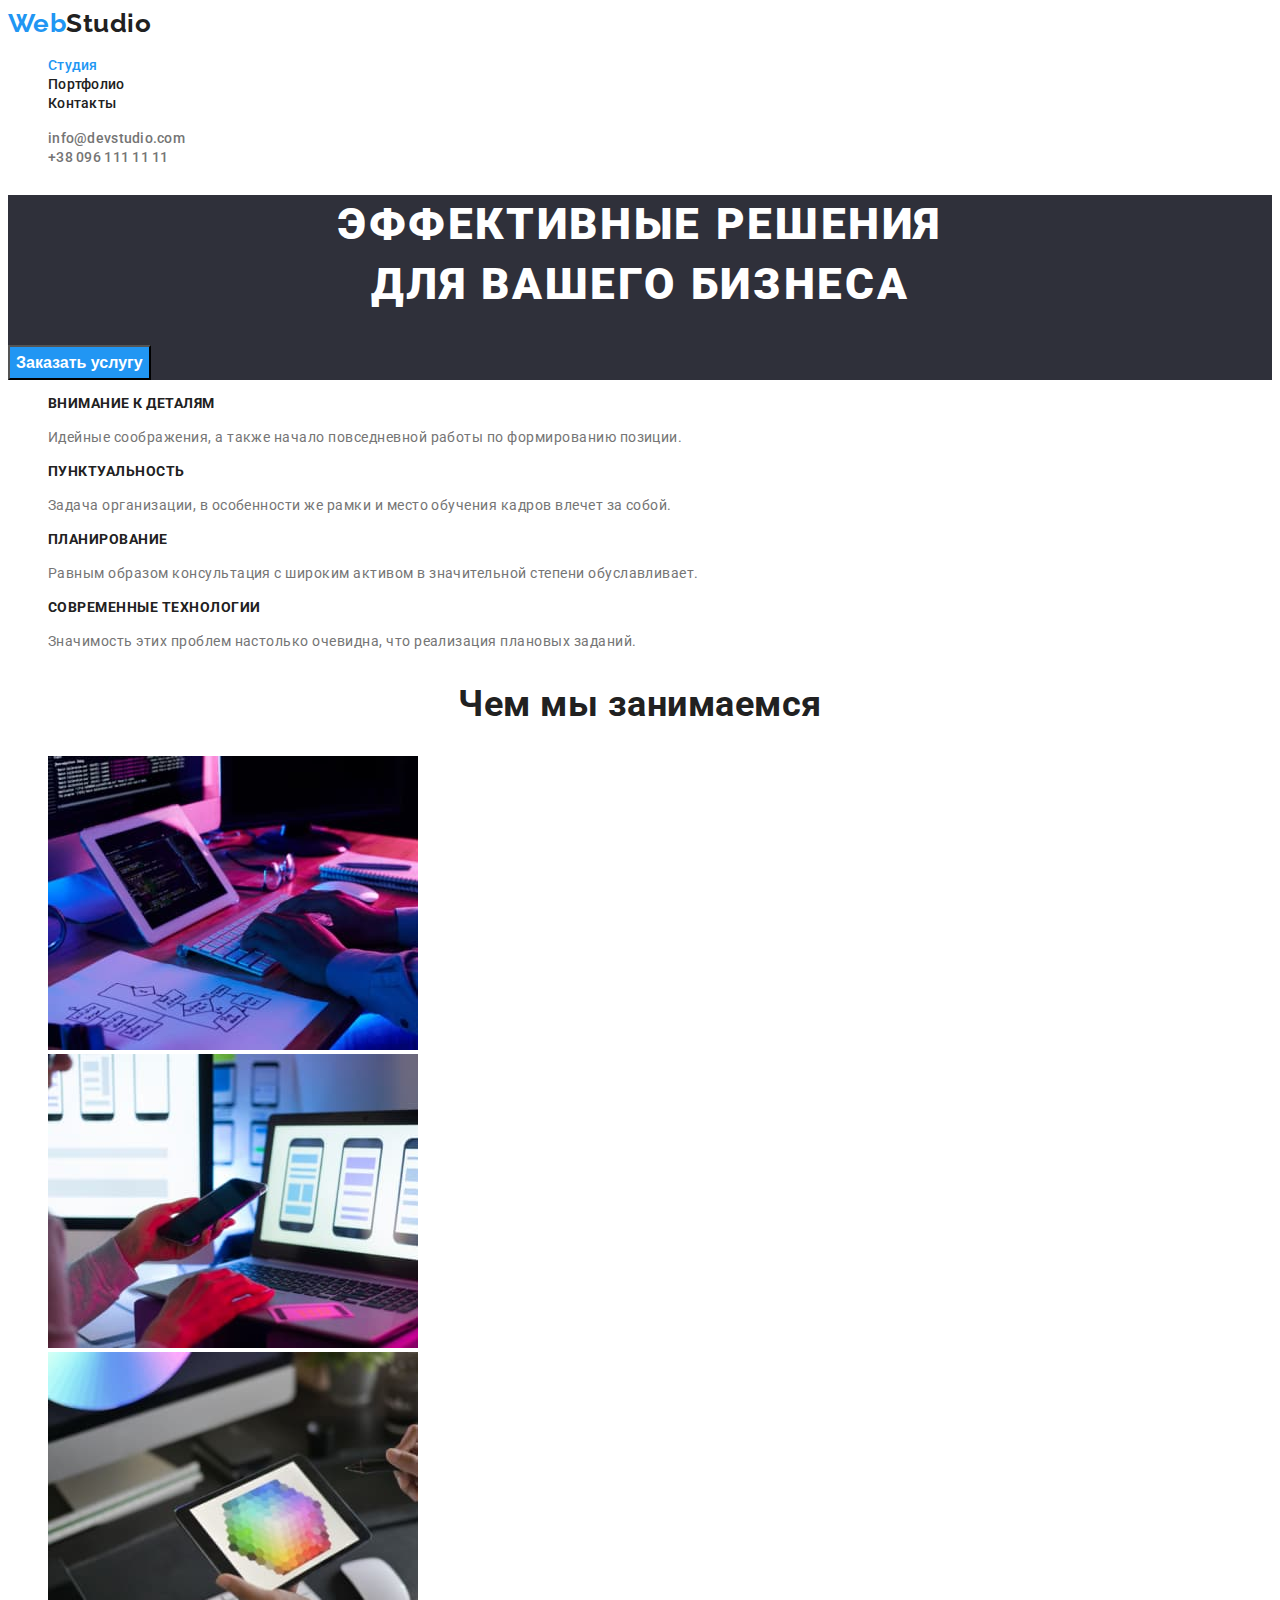
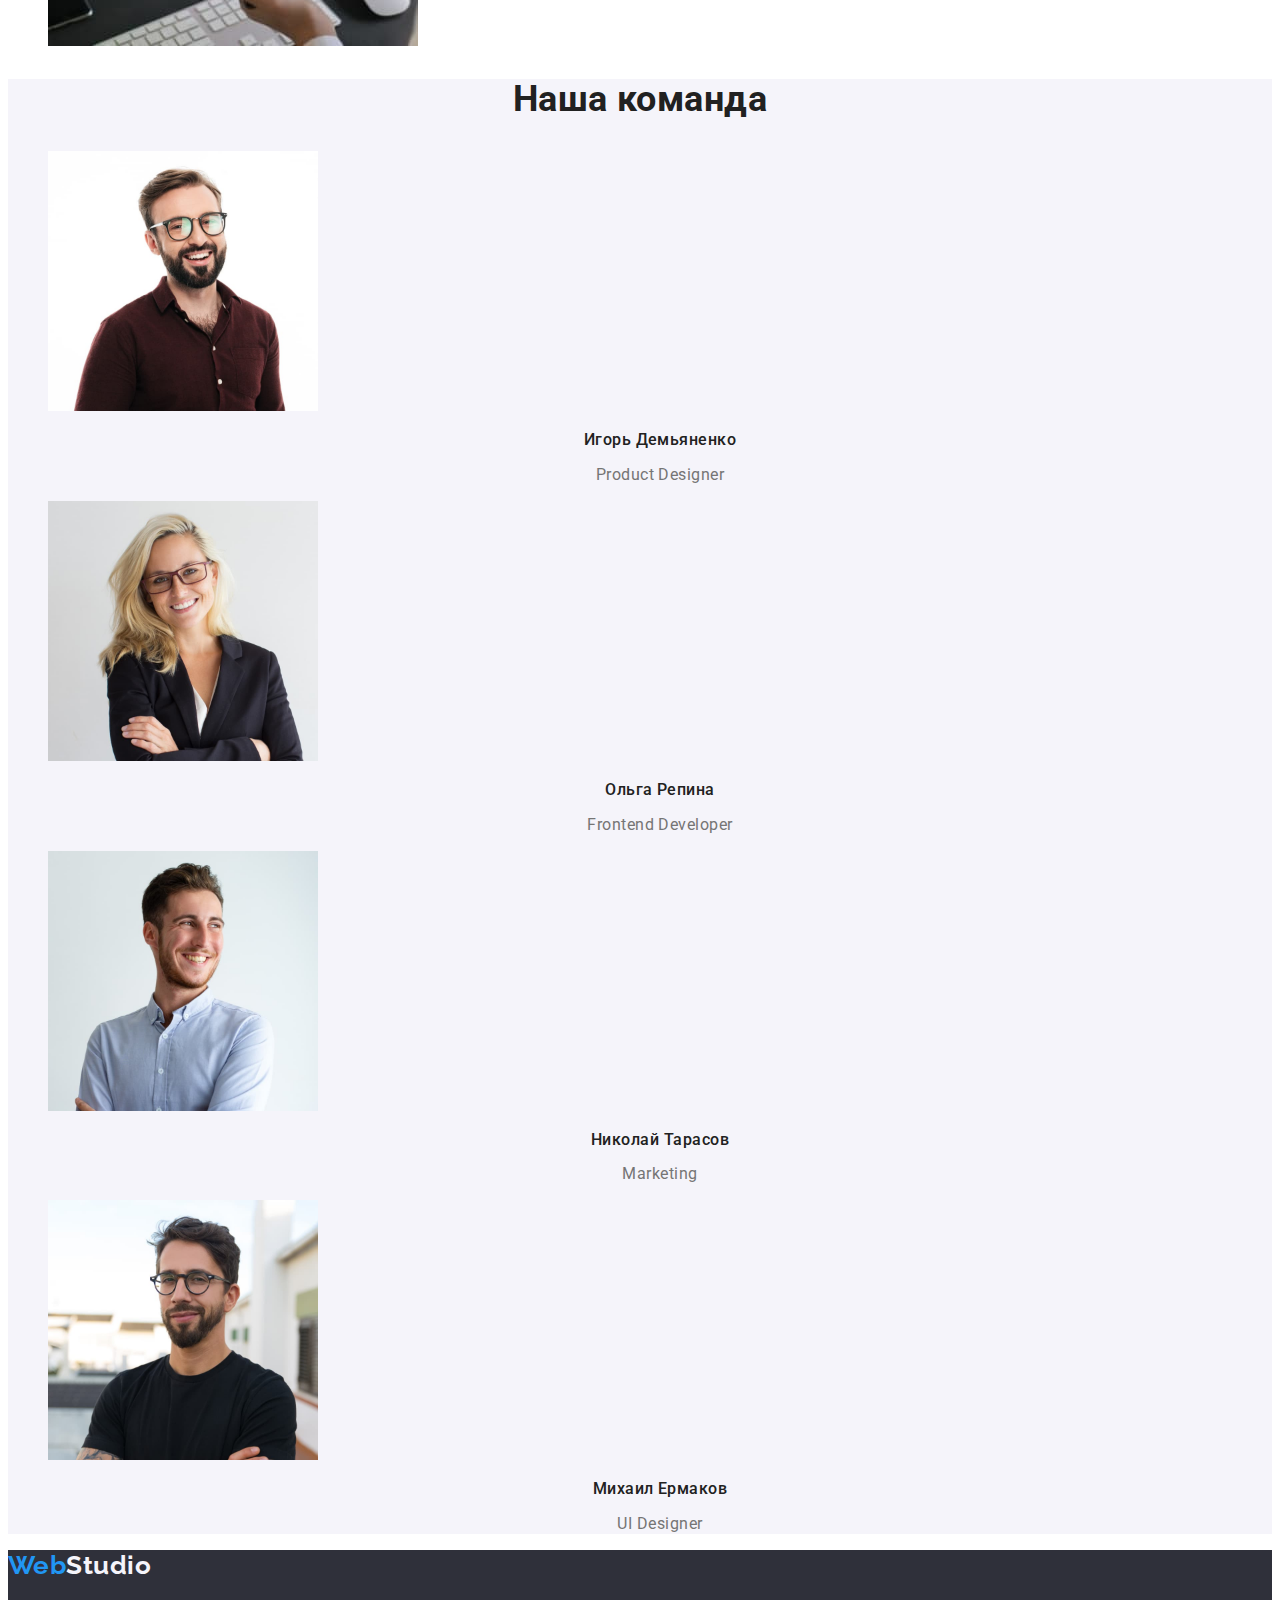
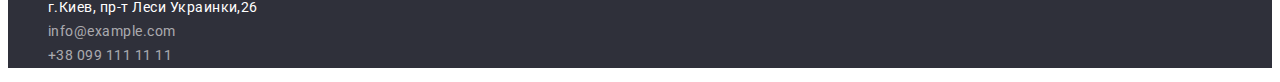
<file: index.html>
<!DOCTYPE html>
<html lang="ru">

<head>
    <meta charset="UTF-8">
    <meta http-equiv="X-UA-Compatible" content="IE=edge">
    <meta name="viewport" content="width=device-width, initial-scale=1.0">
    <title>Document</title>
    <link rel="preconnect" href="https://fonts.gstatic.com">
<link href="https://fonts.googleapis.com/css2?family=Raleway:wght@700&family=Roboto:wght@400;500;700;900&display=swap"
    rel="stylesheet">
    <link rel="stylesheet" href="./css/styles.css" />
</head>

<body>
    <header>
        <nav>
            <a href="./index.html" class="logo">
                <span class="logo-accent">Web</span>Studio
            </a>
            <ul class="site-nav list">
                <li><a href="" class="link current">Студия</a></li>
                <li><a href="./portfolio.html" class="link">Портфолио</a></li>
                <li><a href="" class="link">Контакты</a></li>
            </ul>
        </nav>
        <ul class="contact list">
            <li><a href="mailto:info@devstudio.com" class="contact-link">info@devstudio.com</a></li>
            <li><a href="tel:+80961111111" class="contact-link">+38 096 111 11 11</a></li>
        </ul>

    </header>
    <main>
        <section class="hero">
            <h1 class="hero-title">Эффективные решения<br>для вашего бизнеса</h1>
            <button type="button" class="button">Заказать услугу</button>
        </section>
        <section class="section">
            <ul class="feature-list">
                <li>
                    <h3 class="title">Внимание к деталям</h3>
                    <p class="text">Идейные соображения, а также начало повседневной работы по формированию позиции.</p>
                </li>
                <li>
                    <h3 class="title">Пунктуальность</h3>
                    <p class="text">Задача организации, в особенности же рамки и место обучения кадров влечет за собой.
                    </p>
                </li>
                <li>
                    <h3 class="title">Планирование</h3>
                    <p class="text">Равным образом консультация с широким активом в значительной степени обуславливает.
                    </p>
                </li>
                <li>
                    <h3 class="title">Современные технологии</h3>
                    <p class="text">Значимость этих проблем настолько очевидна, что реализация плановых заданий.</p>
                </li>
            </ul>
        </section>
        <section class="section">
            <h2 class="section-title">Чем мы занимаемся</h2>
            <ul>
                <li>
                    <img src="./images/keyboard.jpg" alt="клавиатура" width="370" />
                </li>
                <li>
                    <img src="./images/mobile.jpg" alt="мобила" width="370" />
                </li>
                <li>
                    <img src="./images/tablet.jpg" alt="планшет" width="370" />
                </li>
            </ul>
        </section>
        <section class="section team">
            <h2 class="section-title">Наша команда</h2>
            <ul class="team-list">
                <li>
                    <img src="./images/demiynenko.jpg" alt="демьяненко" width="270" />
                    <h3 class="title">Игорь Демьяненко</h3>
                    <p lang="en" class="text">Product Designer</p>
                </li>
                <li>
                    <img src="./images/repina.jpg" alt="репина" width="270" />
                    <h3 class="title">Ольга Репина</h3>
                    <p lang="en" class="text">Frontend Developer</p>
                </li>
                <li>
                    <img src="./images/tarasov.jpg" alt="тарасов" width="270" />
                    <h3 class="title">Николай Тарасов</h3>
                    <p lang="en" class="text">Marketing</p>
                </li>
                <li>
                    <img src="./images/ermakov.jpg" alt="ермаков" width="270" />
                    <h3 class="title">Михаил Ермаков</h3>
                    <p lang="en" class="text">UI Designer</p>
                </li>
            </ul>
        </section>
    </main>
    <footer class="footer">
        <a href="./index.html" class="footer-logo"><span class="accent">Web</span>Studio</a>
        <address class="addres">
            <ul>
                <li><a href="https://goo.gl/maps/9wQ6KAqyyKfsZ3Vw5" class="addres-link"> г.Киев, пр-т Леси
                        Украинки,26</a>
                </li>
                <li><a href="mailto:info@example.com" class="link">info@example.com</a></li>
                <li><a href="tel:+380991111111" class="link">+38 099 111 11 11</a></li>
            </ul>
    
        </address>
    </footer>
    </body>
    
    </html>
</file>
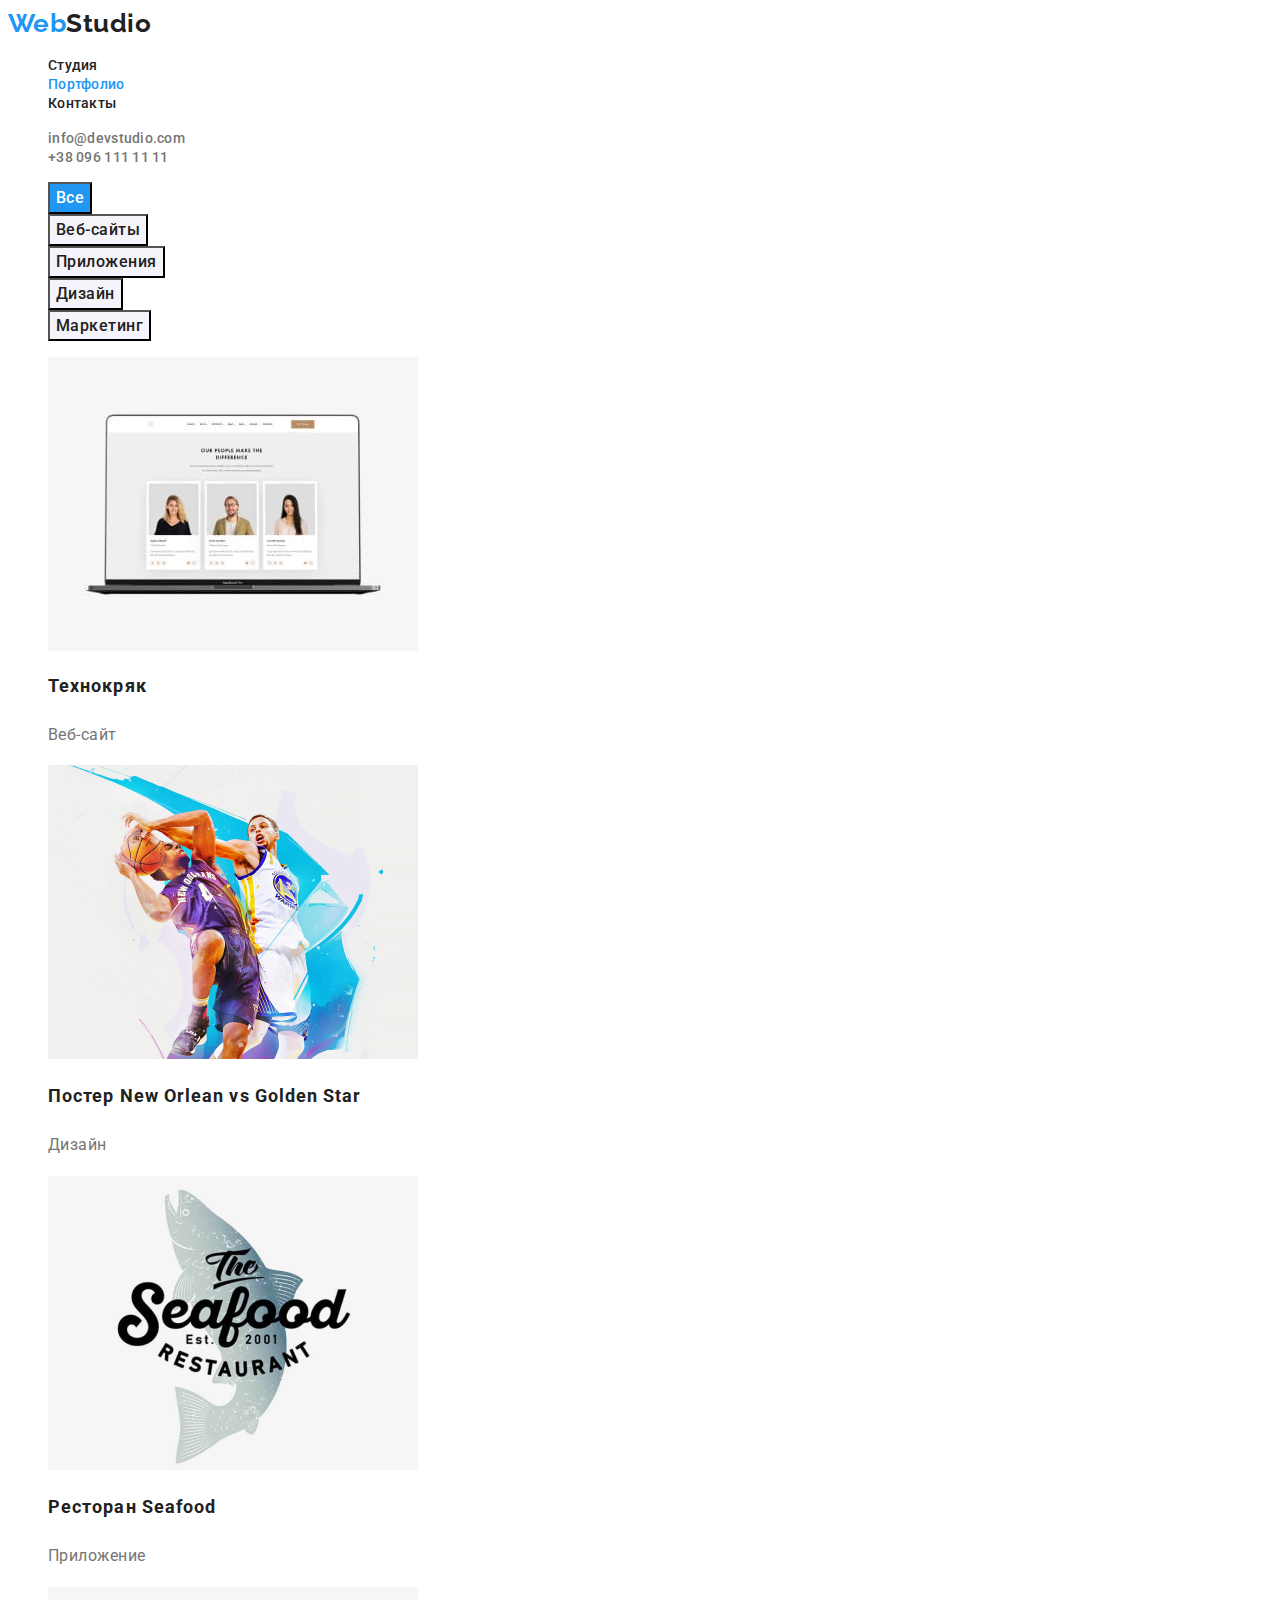
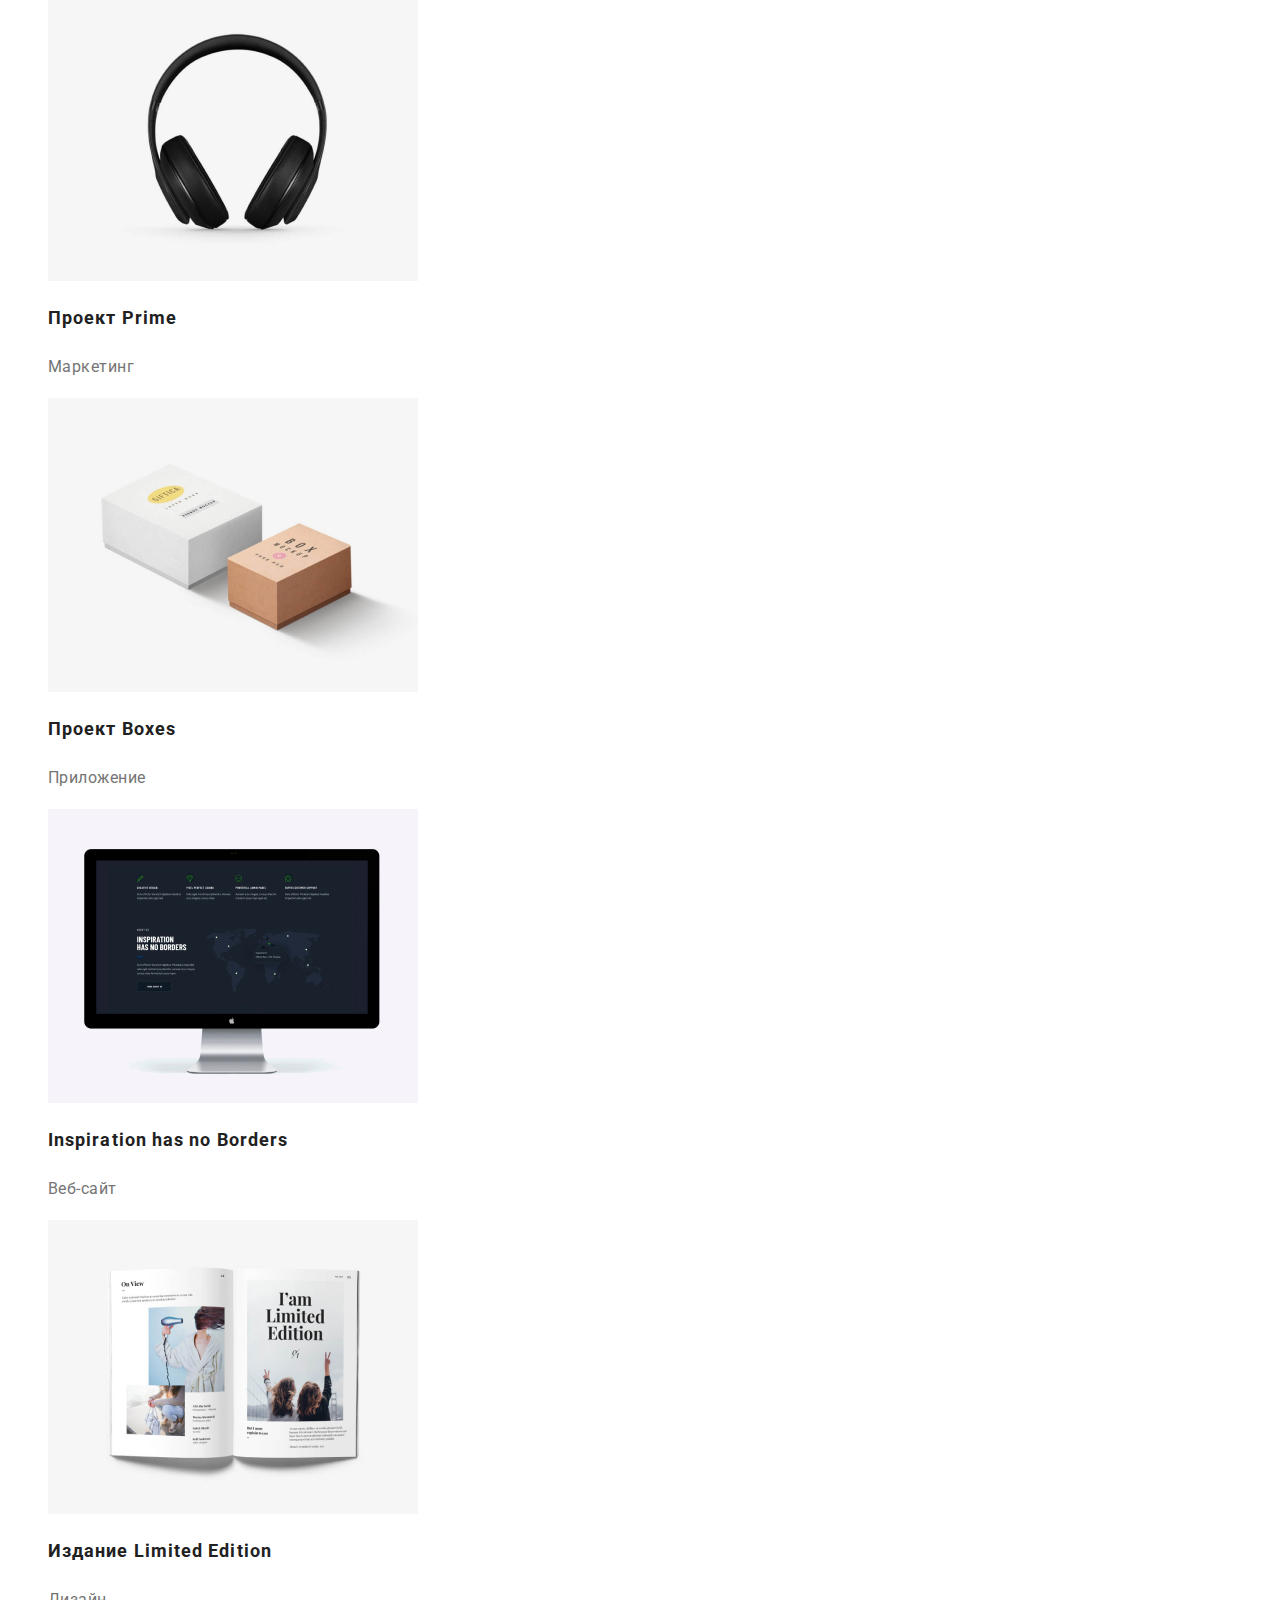
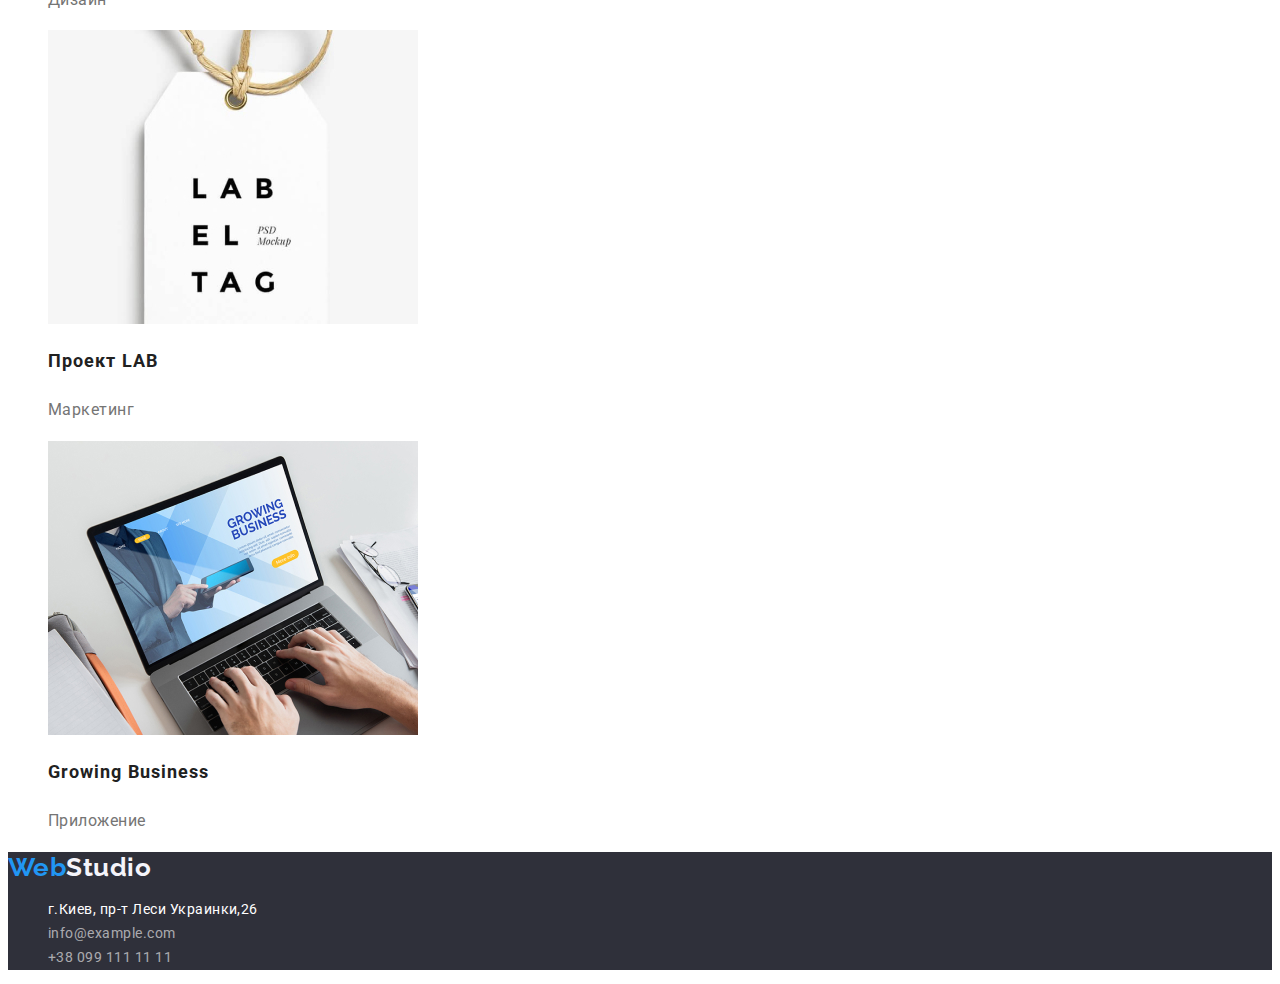
<file: portfolio.html>
<!DOCTYPE html>
<html lang="ru">

<head>
    <meta charset="UTF-8">
    <meta http-equiv="X-UA-Compatible" content="IE=edge">
    <meta name="viewport" content="width=device-width, initial-scale=1.0">
    <title>Document</title>
    <link rel="preconnect" href="https://fonts.googleapis.com">
<link 
href="https://fonts.googleapis.com/css2?family=Raleway:wght@700&family=Roboto:wght@400;500;700;900&display=swap"
    rel="stylesheet">
    <link rel="stylesheet" href="./css/styles.css" />
</head>

<body>
    <header>
        <nav>
            <a href="./index.html" class="logo">
                <span class="logo-accent">Web</span>Studio
            </a>
            <ul class="site-nav list">
                <li><a href="./index.html" class="link">Студия</a></li>
                <li><a href="./portfolio.html" class="link current">Портфолио</a></li>
                <li><a href="#" class="link">Контакты</a></li>
            </ul>
        </nav>
        <ul class="contact list">
            <li><a href="mailto:info@devstudio.com" class="contact-link">info@devstudio.com</a></li>
            <li><a href="tel:+80961111111" class="contact-link">+38 096 111 11 11</a></li>
        </ul>

    </header>
    <main>
        <section>
            <ul class="pagination-list">
                <li><button type="button" class="button primary">Все</button></li>
                <li><button type="button" class="button">Веб-сайты</button></li>
                <li><button type="button" class="button">Приложения</button></li>
                <li><button type="button" class="button">Дизайн</button></li>
                <li><button type="button" class="button">Маркетинг</button></li>
            </ul>

            <ul class="project">
                <li>
                    <a href="" class="project-link">
                        <img src="./images/website.jpg" alt="cайт" width="370">
                        <h1 class="project-title">Технокряк</h1>
                        <p class="text">Веб-сайт</p>
                    </a>
                </li>
                <li>
                    <a href="" class="project-link">
                        <img src="./images/star.jpg" alt="постер" width="370">
                        <h2 class="project-title">Постер New Orlean vs Golden Star</h2>
                        <p class="text">Дизайн</p>
                    </a>
                </li>
                <li>
                    <a href="" class="project-link">
                        <img src="./images/restaurant.jpg" alt="ресторан" width="370">
                        <h2 class="project-title">Ресторан Seafood</h2>
                        <p class="text">Приложение</p>
                    </a>
                </li>

                <li>
                    <a href="" class="project-link">
                        <img src="./images/prime.jpg" alt="основной" width="370">
                        <h2 class="project-title">Проект Prime</h2>
                        <p class="text">Маркетинг</p>
                    </a>
                </li>

                <li>
                    <a href="" class="project-link">
                        <img src="./images/boxes.jpg" alt="бокс" width="370">
                        <h2 class="project-title">Проект Boxes</h2>
                        <p class="text">Приложение</p>
                    </a>
                </li>
                <li>
                    <a href="" class="project-link">
                        <img src="./images/borders.jpg" alt="Вдохновение" width="370">
                        <h2 class="project-title">Inspiration has no Borders</h2>
                        <p class="text">Веб-сайт</p>
                    </a>
                </li>

                <li>
                    <a href="" class="project-link">
                        <img src="./images/edition.jpg" alt="Издание" width="370">
                        <h2 class="project-title">Издание Limited Edition</h2>
                        <p class="text">Дизайн</p>
                    </a>
                </li>
                <li>
                    <a href="" class="project-link">
                        <img src="./images/lab.jpg" alt="Проект" width="370">
                        <h2 class="project-title">Проект LAB</h2>
                        <p class="text">Маркетинг</p>
                    </a>
                </li>
                <li>
                    <a href="" class="project-link">
                        <img src="./images/business.jpg" alt="бизнес" width="370">
                        <h2 class="project-title">Growing Business</h2>
                        <p class="text">Приложение</p>
                    </a>
                </li>
            </ul>
        </section>

    </main>
    <footer class="footer">
        <a href="./index.html" class="footer-logo"><span class="accent">Web</span>Studio</a>
        <address class="addres">
            <ul>
                <li><a href="https://goo.gl/maps/9wQ6KAqyyKfsZ3Vw5" class="addres-link"> г.Киев, пр-т Леси
                        Украинки,26</a>
                </li>
                <li><a href="mailto:info@example.com" class="link">info@example.com</a></li>
                <li><a href="tel:+380991111111" class="link">+38 099 111 11 11</a></li>
            </ul>

        </address>
    </footer>
</body>

</html>
</file>
<file: css/styles.css>
/* цвет основного текста */

/* цвет вторичного текста #757575 */

/* белый цвет текста #FFFFFF */

/* акцент #2196F3 */

/* фон #FFFFFF */
/* вторичный цвет фона #E5E5E5 */

:root {
  --primary-text-color: #757575;
  --title-text-color: #212121;
  --accent-color: #2196f3;
  --primary-white-color: #ffffff;
  --accent-new-color: #ffffff;
}

body {
  background-color: #ffffff;
  color: var(--primary-text-color);
  font-family: Roboto, sans-serif;
  letter-spacing: 0.03em;
  --accent-background-color: #f5f4fa;
}

ul {
  list-style: none;
}

.logo {
  color: var(--title-text-color);
  font-family: Raleway;
  font-weight: 700;
  font-size: 26px;
  line-height: 1.19;
  text-decoration: none;
}
.logo:hover,
.logo:focus {
  color: var(--accent-color);
}

.logo-accent {
  color: var(--accent-color);
}

/* site nav */
.site-nav .link {
  color: var(--title-text-color);
  font-weight: 500;
  font-size: 14px;
  line-height: 1.14;
  letter-spacing: 0.02em;
  text-decoration: none;
}

.site-nav .link:hover,
.site-nav .link:focus {
  color: var(--accent-color);
}
.site-nav .link.current {
  color: var(--accent-color);
}

/* contact list */
.contact a {
  color: var(--primary-text-color);
  font-weight: 500;
  font-size: 14px;
  line-height: 1.14;
  letter-spacing: 0.02em;
  text-decoration: none;
}

.contact a:hover,
.contact a:focus {
  color: var(--accent-color);
}

/* hero */
.hero-title {
  color: var(--accent-new-color);
  font-weight: 900;
  font-size: 44px;
  line-height: 1.36;
  text-align: center;
  letter-spacing: 0.06em;
  text-transform: uppercase;
}

.hero {
  background-color: #2f303a;
}

/* Button */
.button {
  background-color: var(--accent-color);
  color: var(--primary-white-color);
  font-weight: 700;
  font-size: 16px;
  line-height: 1.87;
  text-decoration: none;
}

/* feature */
.feature-list .title {
  color: var(--title-text-color);
  font-weight: 700;
  font-size: 14px;
  line-height: 1.14;
  text-transform: uppercase;
}

.feature-list .text {
  font-size: 14px;
  line-height: 1.71;
}

/* section */
.section-title {
  color: var(--title-text-color);
  font-weight: 700;
  font-size: 36px;
  line-height: 1.16;
  text-align: center;
}

/* team */
.team-list .title {
  color: var(--title-text-color);
  font-weight: 500;
  font-size: 16px;
  line-height: 1.18;
  text-align: center;
}
.team-list .text {
  font-size: 16px;
  line-height: 1.18;
  text-align: center;
}
.team {
  background: #f5f4fa;
}

/* footer */
.footer {
  color: var(--primary-white-color);
  background-color: #2f303a;
  font-family: Roboto;
  font-style: normal;
  font-weight: 400;
  font-size: 14px;
  line-height: 1.71;
}

.footer .link {
  color: rgba(255, 255, 255, 0.6);
  font-style: normal;
  font-size: 14px;
  line-height: 1.71;
}
.footer-logo {
  color: var(--accent-background-color);
  font-family: Raleway;
  font-weight: 700;
  font-size: 26px;
  line-height: 1.19;
}

.footer-logo .accent {
  color: var(--accent-color);
}

.footer a :hover,
.footer a :focus {
  color: var(--accent-color);
}
.footer a {
  text-decoration: none;
}
.footer .addres-link {
  color: var(--primary-white-color);
  font-family: Roboto;
  font-style: normal;
  font-weight: 400;
  font-size: 14px;
  line-height: 1.71;
}

/* страница portfolio */

.pagination-list .button {
  color: var(--title-text-color);
  background-color: var(--accent-background-color);
  font-family: Roboto;
  font-style: normal;
  font-weight: 500;
  font-size: 16px;
  line-height: 1.62;
  text-align: center;
  letter-spacing: 0.03em;
}

.pagination-list .button.primary {
  color: var(--accent-new-color);
  background-color: var(--accent-color);
  font-family: Roboto;
  font-style: normal;
  font-weight: 500;
  font-size: 16px;
  line-height: 1.62;
  text-align: center;
  letter-spacing: 0.03em;
}
.pagination-list .button:hover {
  background-color: var(--accent-color);
  color: var(--accent-new-color);
}

.project .project-link {
  text-decoration: none;
}

.project .project-title {
  color: var(--title-text-color);
  font-weight: 700;
  font-size: 18px;
  line-height: 2;
  letter-spacing: 0.06em;
}

.project .text {
  color: var(--primary-text-color);
  font-size: 16px;
  line-height: 1.87;
}
</file>
